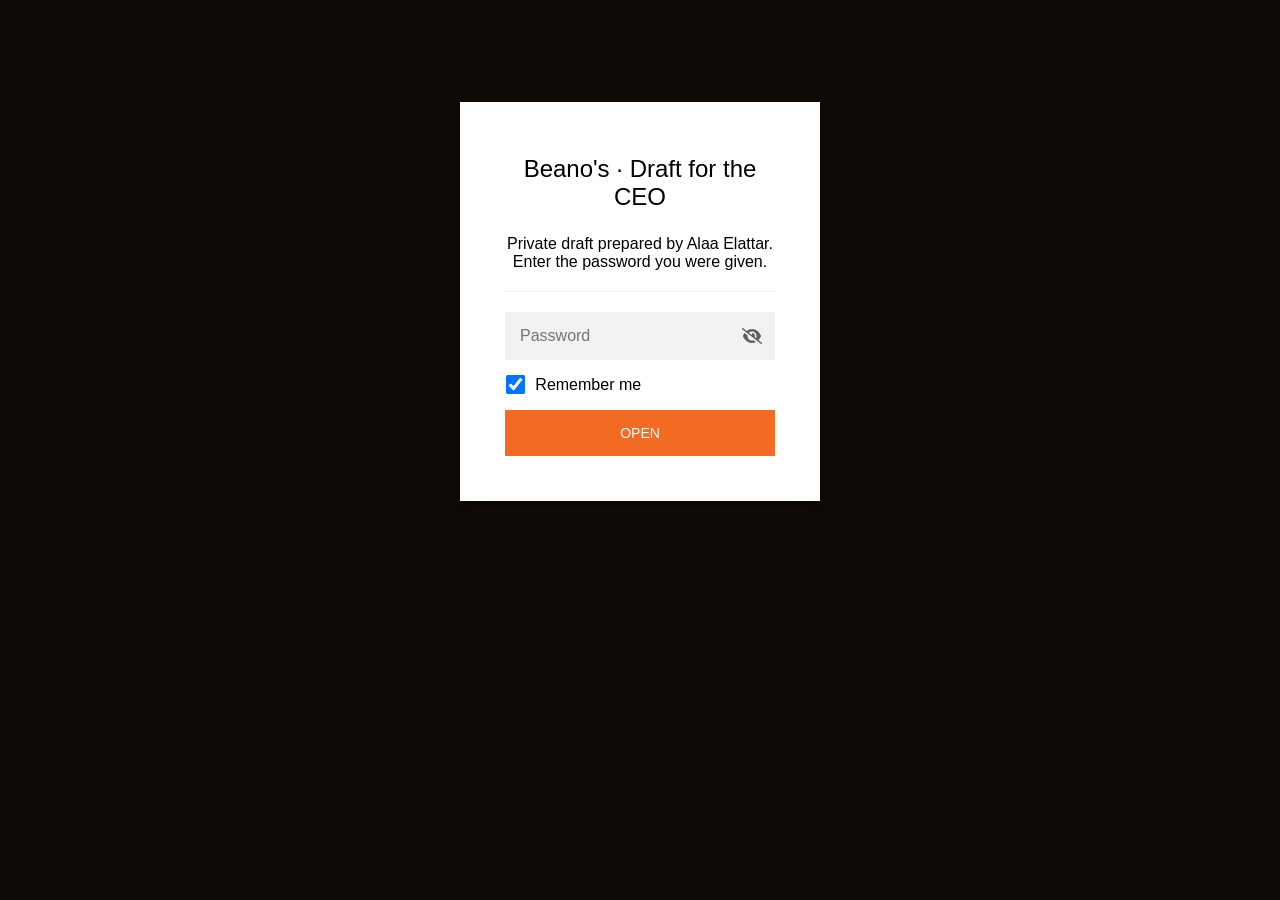
<file: index.html>
<!DOCTYPE html>
<html class="staticrypt-html">
    <head>
        <meta charset="utf-8" />
        <title>Beano's · Draft for the CEO</title>
        <meta name="viewport" content="width=device-width, initial-scale=1" />

        <!-- do not cache this page -->
        <meta http-equiv="cache-control" content="max-age=0" />
        <meta http-equiv="cache-control" content="no-cache" />
        <meta http-equiv="expires" content="0" />
        <meta http-equiv="expires" content="Tue, 01 Jan 1980 1:00:00 GMT" />
        <meta http-equiv="pragma" content="no-cache" />

        <style>
            .staticrypt-hr {
                margin-top: 20px;
                margin-bottom: 20px;
                border: 0;
                border-top: 1px solid #eee;
            }

            .staticrypt-page {
                width: 360px;
                padding: 8% 0 0;
                margin: auto;
                box-sizing: border-box;
            }

            .staticrypt-form {
                position: relative;
                z-index: 1;
                background: #ffffff;
                max-width: 360px;
                margin: 0 auto 100px;
                padding: 45px;
                text-align: center;
                box-shadow: 0 0 20px 0 rgba(0, 0, 0, 0.2), 0 5px 5px 0 rgba(0, 0, 0, 0.24);
            }

            .staticrypt-form input[type="password"],
            input[type="text"] {
                background: inherit;
                border: 0;
                box-sizing: border-box; /* This ensures padding is included in the total width */
                font-size: 14px;
                outline: 0;
                padding: 15px 30px 15px 15px; /* Adjust the padding to ensure there is space for the icon */
                width: 100%;
            }

            .staticrypt-password-container {
                position: relative;
                outline: 0;
                background: #f2f2f2;
                width: 100%;
                border: 0;
                margin: 0 0 15px;
                box-sizing: border-box;
            }

            .staticrypt-toggle-password-visibility {
                cursor: pointer;
                height: 20px;
                opacity: 60%;
                padding: 13px;
                position: absolute;
                right: 0;
                top: 50%;
                transform: translateY(-50%);
                width: 20px;
            }

            .staticrypt-form .staticrypt-decrypt-button {
                text-transform: uppercase;
                outline: 0;
                background: #F36B23;
                width: 100%;
                border: 0;
                padding: 15px;
                color: #ffffff;
                font-size: 14px;
                cursor: pointer;
            }

            .staticrypt-form .staticrypt-decrypt-button:hover,
            .staticrypt-form .staticrypt-decrypt-button:active,
            .staticrypt-form .staticrypt-decrypt-button:focus {
                background: #F36B23;
                filter: brightness(92%);
            }

            .staticrypt-html {
                height: 100%;
            }

            .staticrypt-body {
                height: 100%;
                margin: 0;
            }

            .staticrypt-content {
                height: 100%;
                margin-bottom: 1em;
                background: #110B07;
                font-family: "Arial", sans-serif;
                -webkit-font-smoothing: antialiased;
                -moz-osx-font-smoothing: grayscale;
            }

            .staticrypt-instructions {
                margin-top: -1em;
                margin-bottom: 1em;
            }

            .staticrypt-title {
                font-size: 1.5em;
            }

            label.staticrypt-remember {
                display: flex;
                align-items: center;
                margin-bottom: 1em;
            }

            .staticrypt-remember input[type="checkbox"] {
                transform: scale(1.5);
                margin-right: 1em;
            }

            .hidden {
                display: none !important;
            }

            .staticrypt-spinner-container {
                height: 100%;
                display: flex;
                align-items: center;
                justify-content: center;
            }

            .staticrypt-spinner {
                display: inline-block;
                width: 2rem;
                height: 2rem;
                vertical-align: text-bottom;
                border: 0.25em solid gray;
                border-right-color: transparent;
                border-radius: 50%;
                -webkit-animation: spinner-border 0.75s linear infinite;
                animation: spinner-border 0.75s linear infinite;
                animation-duration: 0.75s;
                animation-timing-function: linear;
                animation-delay: 0s;
                animation-iteration-count: infinite;
                animation-direction: normal;
                animation-fill-mode: none;
                animation-play-state: running;
                animation-name: spinner-border;
            }

            @keyframes spinner-border {
                100% {
                    transform: rotate(360deg);
                }
            }

            @media screen and (-webkit-min-device-pixel-ratio: 0) {
                .staticrypt-form input[type="password"],
                input[type="text"] {
                    font-size: 16px;
                }
            }
        </style>
    </head>

    <body class="staticrypt-body">
        <div id="staticrypt_loading" class="staticrypt-spinner-container">
            <div class="staticrypt-spinner"></div>
        </div>

        <div id="staticrypt_content" class="staticrypt-content hidden">
            <div class="staticrypt-page">
                <div class="staticrypt-form">
                    <div class="staticrypt-instructions">
                        <p class="staticrypt-title">Beano's · Draft for the CEO</p>
                        <p>Private draft prepared by Alaa Elattar. Enter the password you were given.</p>
                    </div>

                    <hr class="staticrypt-hr" />

                    <form id="staticrypt-form" action="#" method="post">
                        <div class="staticrypt-password-container">
                            <input
                                id="staticrypt-password"
                                type="password"
                                name="password"
                                placeholder="Password"
                                autofocus
                            />

                            <img
                                class="staticrypt-toggle-password-visibility"
                                alt="Show password"
                                title="Show password"
                                src="[data-uri]"
                            />
                        </div>

                        <label id="staticrypt-remember-label" class="staticrypt-remember hidden">
                            <input id="staticrypt-remember" type="checkbox" name="remember" checked />
                            Remember me
                        </label>

                        <input type="submit" class="staticrypt-decrypt-button" value="Open" />
                    </form>
                </div>
            </div>
        </div>

        <script>
            // these variables will be filled when generating the file - the template format is 'variable_name'
            const staticryptInitiator = ((function(){
  const exports = {};
  const cryptoEngine = ((function(){
  const exports = {};
  const { subtle } = crypto;

const IV_BITS = 16 * 8;
const HEX_BITS = 4;
const ENCRYPTION_ALGO = "AES-CBC";

/**
 * Translates between utf8 encoded hexadecimal strings
 * and Uint8Array bytes.
 */
const HexEncoder = {
    /**
     * hex string -> bytes
     * @param {string} hexString
     * @returns {Uint8Array}
     */
    parse: function (hexString) {
        if (hexString.length % 2 !== 0) throw "Invalid hexString";
        const arrayBuffer = new Uint8Array(hexString.length / 2);

        for (let i = 0; i < hexString.length; i += 2) {
            const byteValue = parseInt(hexString.substring(i, i + 2), 16);
            if (isNaN(byteValue)) {
                throw "Invalid hexString";
            }
            arrayBuffer[i / 2] = byteValue;
        }
        return arrayBuffer;
    },

    /**
     * bytes -> hex string
     * @param {Uint8Array} bytes
     * @returns {string}
     */
    stringify: function (bytes) {
        const hexBytes = [];

        for (let i = 0; i < bytes.length; ++i) {
            let byteString = bytes[i].toString(16);
            if (byteString.length < 2) {
                byteString = "0" + byteString;
            }
            hexBytes.push(byteString);
        }
        return hexBytes.join("");
    },
};

/**
 * Translates between utf8 strings and Uint8Array bytes.
 */
const UTF8Encoder = {
    parse: function (str) {
        return new TextEncoder().encode(str);
    },

    stringify: function (bytes) {
        return new TextDecoder().decode(bytes);
    },
};

/**
 * Salt and encrypt a msg with a password.
 */
async function encrypt(msg, hashedPassword) {
    // Must be 16 bytes, unpredictable, and preferably cryptographically random. However, it need not be secret.
    // https://developer.mozilla.org/en-US/docs/Web/API/SubtleCrypto/encrypt#parameters
    const iv = crypto.getRandomValues(new Uint8Array(IV_BITS / 8));

    const key = await subtle.importKey("raw", HexEncoder.parse(hashedPassword), ENCRYPTION_ALGO, false, ["encrypt"]);

    const encrypted = await subtle.encrypt(
        {
            name: ENCRYPTION_ALGO,
            iv: iv,
        },
        key,
        UTF8Encoder.parse(msg)
    );

    // iv will be 32 hex characters, we prepend it to the ciphertext for use in decryption
    return HexEncoder.stringify(iv) + HexEncoder.stringify(new Uint8Array(encrypted));
}
exports.encrypt = encrypt;

/**
 * Decrypt a salted msg using a password.
 *
 * @param {string} encryptedMsg
 * @param {string} hashedPassword
 * @returns {Promise<string>}
 */
async function decrypt(encryptedMsg, hashedPassword) {
    const ivLength = IV_BITS / HEX_BITS;
    const iv = HexEncoder.parse(encryptedMsg.substring(0, ivLength));
    const encrypted = encryptedMsg.substring(ivLength);

    const key = await subtle.importKey("raw", HexEncoder.parse(hashedPassword), ENCRYPTION_ALGO, false, ["decrypt"]);

    const outBuffer = await subtle.decrypt(
        {
            name: ENCRYPTION_ALGO,
            iv: iv,
        },
        key,
        HexEncoder.parse(encrypted)
    );

    return UTF8Encoder.stringify(new Uint8Array(outBuffer));
}
exports.decrypt = decrypt;

/**
 * Salt and hash the password so it can be stored in localStorage without opening a password reuse vulnerability.
 *
 * @param {string} password
 * @param {string} salt
 * @returns {Promise<string>}
 */
async function hashPassword(password, salt) {
    // we hash the password in multiple steps, each adding more iterations. This is because we used to allow less
    // iterations, so for backward compatibility reasons, we need to support going from that to more iterations.
    let hashedPassword = await hashLegacyRound(password, salt);

    hashedPassword = await hashSecondRound(hashedPassword, salt);

    return hashThirdRound(hashedPassword, salt);
}
exports.hashPassword = hashPassword;

/**
 * This hashes the password with 1k iterations. This is a low number, we need this function to support backwards
 * compatibility.
 *
 * @param {string} password
 * @param {string} salt
 * @returns {Promise<string>}
 */
function hashLegacyRound(password, salt) {
    return pbkdf2(password, salt, 1000, "SHA-1");
}
exports.hashLegacyRound = hashLegacyRound;

/**
 * Add a second round of iterations. This is because we used to use 1k, so for backwards compatibility with
 * remember-me/autodecrypt links, we need to support going from that to more iterations.
 *
 * @param hashedPassword
 * @param salt
 * @returns {Promise<string>}
 */
function hashSecondRound(hashedPassword, salt) {
    return pbkdf2(hashedPassword, salt, 14000, "SHA-256");
}
exports.hashSecondRound = hashSecondRound;

/**
 * Add a third round of iterations to bring total number to 600k. This is because we used to use 1k, then 15k, so for
 * backwards compatibility with remember-me/autodecrypt links, we need to support going from that to more iterations.
 *
 * @param hashedPassword
 * @param salt
 * @returns {Promise<string>}
 */
function hashThirdRound(hashedPassword, salt) {
    return pbkdf2(hashedPassword, salt, 585000, "SHA-256");
}
exports.hashThirdRound = hashThirdRound;

/**
 * Salt and hash the password so it can be stored in localStorage without opening a password reuse vulnerability.
 *
 * @param {string} password
 * @param {string} salt
 * @param {int} iterations
 * @param {string} hashAlgorithm
 * @returns {Promise<string>}
 */
async function pbkdf2(password, salt, iterations, hashAlgorithm) {
    const key = await subtle.importKey("raw", UTF8Encoder.parse(password), "PBKDF2", false, ["deriveBits"]);

    const keyBytes = await subtle.deriveBits(
        {
            name: "PBKDF2",
            hash: hashAlgorithm,
            iterations,
            salt: UTF8Encoder.parse(salt),
        },
        key,
        256
    );

    return HexEncoder.stringify(new Uint8Array(keyBytes));
}

function generateRandomSalt() {
    const bytes = crypto.getRandomValues(new Uint8Array(128 / 8));

    return HexEncoder.stringify(new Uint8Array(bytes));
}
exports.generateRandomSalt = generateRandomSalt;

async function signMessage(hashedPassword, message) {
    const key = await subtle.importKey(
        "raw",
        HexEncoder.parse(hashedPassword),
        {
            name: "HMAC",
            hash: "SHA-256",
        },
        false,
        ["sign"]
    );
    const signature = await subtle.sign("HMAC", key, UTF8Encoder.parse(message));

    return HexEncoder.stringify(new Uint8Array(signature));
}
exports.signMessage = signMessage;

function getRandomAlphanum() {
    const possibleCharacters = "abcdefghijklmnopqrstuvwxyzABCDEFGHIJKLMNOPQRSTUVWXYZ0123456789";

    let byteArray;
    let parsedInt;

    // Keep generating new random bytes until we get a value that falls
    // within a range that can be evenly divided by possibleCharacters.length
    do {
        byteArray = crypto.getRandomValues(new Uint8Array(1));
        // extract the lowest byte to get an int from 0 to 255 (probably unnecessary, since we're only generating 1 byte)
        parsedInt = byteArray[0] & 0xff;
    } while (parsedInt >= 256 - (256 % possibleCharacters.length));

    // Take the modulo of the parsed integer to get a random number between 0 and totalLength - 1
    const randomIndex = parsedInt % possibleCharacters.length;

    return possibleCharacters[randomIndex];
}

/**
 * Generate a random string of a given length.
 *
 * @param {int} length
 * @returns {string}
 */
function generateRandomString(length) {
    let randomString = "";

    for (let i = 0; i < length; i++) {
        randomString += getRandomAlphanum();
    }

    return randomString;
}
exports.generateRandomString = generateRandomString;

  return exports;
})());
const codec = ((function(){
  const exports = {};
  /**
 * Initialize the codec with the provided cryptoEngine - this return functions to encode and decode messages.
 *
 * @param cryptoEngine - the engine to use for encryption / decryption
 */
function init(cryptoEngine) {
    const exports = {};

    /**
     * Top-level function for encoding a message.
     * Includes password hashing, encryption, and signing.
     *
     * @param {string} msg
     * @param {string} password
     * @param {string} salt
     *
     * @returns {string} The encoded text
     */
    async function encode(msg, password, salt) {
        const hashedPassword = await cryptoEngine.hashPassword(password, salt);

        const encrypted = await cryptoEngine.encrypt(msg, hashedPassword);

        // we use the hashed password in the HMAC because this is effectively what will be used a password (so we can store
        // it in localStorage safely, we don't use the clear text password)
        const hmac = await cryptoEngine.signMessage(hashedPassword, encrypted);

        return hmac + encrypted;
    }
    exports.encode = encode;

    /**
     * Encode using a password that has already been hashed. This is useful to encode multiple messages in a row, that way
     * we don't need to hash the password multiple times.
     *
     * @param {string} msg
     * @param {string} hashedPassword
     *
     * @returns {string} The encoded text
     */
    async function encodeWithHashedPassword(msg, hashedPassword) {
        const encrypted = await cryptoEngine.encrypt(msg, hashedPassword);

        // we use the hashed password in the HMAC because this is effectively what will be used a password (so we can store
        // it in localStorage safely, we don't use the clear text password)
        const hmac = await cryptoEngine.signMessage(hashedPassword, encrypted);

        return hmac + encrypted;
    }
    exports.encodeWithHashedPassword = encodeWithHashedPassword;

    /**
     * Top-level function for decoding a message.
     * Includes signature check and decryption.
     *
     * @param {string} signedMsg
     * @param {string} hashedPassword
     * @param {string} salt
     * @param {int} backwardCompatibleAttempt
     * @param {string} originalPassword
     *
     * @returns {Object} {success: true, decoded: string} | {success: false, message: string}
     */
    async function decode(signedMsg, hashedPassword, salt, backwardCompatibleAttempt = 0, originalPassword = "") {
        const encryptedHMAC = signedMsg.substring(0, 64);
        const encryptedMsg = signedMsg.substring(64);
        const decryptedHMAC = await cryptoEngine.signMessage(hashedPassword, encryptedMsg);

        if (decryptedHMAC !== encryptedHMAC) {
            // we have been raising the number of iterations in the hashing algorithm multiple times, so to support the old
            // remember-me/autodecrypt links we need to try bringing the old hashes up to speed.
            originalPassword = originalPassword || hashedPassword;
            if (backwardCompatibleAttempt === 0) {
                const updatedHashedPassword = await cryptoEngine.hashThirdRound(originalPassword, salt);

                return decode(signedMsg, updatedHashedPassword, salt, backwardCompatibleAttempt + 1, originalPassword);
            }
            if (backwardCompatibleAttempt === 1) {
                let updatedHashedPassword = await cryptoEngine.hashSecondRound(originalPassword, salt);
                updatedHashedPassword = await cryptoEngine.hashThirdRound(updatedHashedPassword, salt);

                return decode(signedMsg, updatedHashedPassword, salt, backwardCompatibleAttempt + 1, originalPassword);
            }

            return { success: false, message: "Signature mismatch" };
        }

        return {
            success: true,
            decoded: await cryptoEngine.decrypt(encryptedMsg, hashedPassword),
        };
    }
    exports.decode = decode;

    return exports;
}
exports.init = init;

  return exports;
})());
const decode = codec.init(cryptoEngine).decode;

/**
 * Initialize the staticrypt module, that exposes functions callbable by the password_template.
 *
 * @param {{
 *  staticryptEncryptedMsgUniqueVariableName: string,
 *  isRememberEnabled: boolean,
 *  rememberDurationInDays: number,
 *  staticryptSaltUniqueVariableName: string,
 * }} staticryptConfig - object of data that is stored on the password_template at encryption time.
 *
 * @param {{
 *  rememberExpirationKey: string,
 *  rememberPassphraseKey: string,
 *  replaceHtmlCallback: function,
 *  clearLocalStorageCallback: function,
 * }} templateConfig - object of data that can be configured by a custom password_template.
 */
function init(staticryptConfig, templateConfig) {
    const exports = {};

    /**
     * Decrypt our encrypted page, replace the whole HTML.
     *
     * @param {string} hashedPassword
     * @returns {Promise<boolean>}
     */
    async function decryptAndReplaceHtml(hashedPassword) {
        const { staticryptEncryptedMsgUniqueVariableName, staticryptSaltUniqueVariableName } = staticryptConfig;
        const { replaceHtmlCallback } = templateConfig;

        const result = await decode(
            staticryptEncryptedMsgUniqueVariableName,
            hashedPassword,
            staticryptSaltUniqueVariableName
        );
        if (!result.success) {
            return false;
        }
        const plainHTML = result.decoded;

        // if the user configured a callback call it, otherwise just replace the whole HTML
        if (typeof replaceHtmlCallback === "function") {
            replaceHtmlCallback(plainHTML);
        } else {
            document.write(plainHTML);
            document.close();
        }

        return true;
    }

    /**
     * Attempt to decrypt the page and replace the whole HTML.
     *
     * @param {string} password
     * @param {boolean} isRememberChecked
     *
     * @returns {Promise<{isSuccessful: boolean, hashedPassword?: string}>} - we return an object, so that if we want to
     *   expose more information in the future we can do it without breaking the password_template
     */
    async function handleDecryptionOfPage(password, isRememberChecked) {
        const { staticryptSaltUniqueVariableName } = staticryptConfig;

        // decrypt and replace the whole page
        const hashedPassword = await cryptoEngine.hashPassword(password, staticryptSaltUniqueVariableName);
        return handleDecryptionOfPageFromHash(hashedPassword, isRememberChecked);
    }
    exports.handleDecryptionOfPage = handleDecryptionOfPage;

    async function handleDecryptionOfPageFromHash(hashedPassword, isRememberChecked) {
        const { isRememberEnabled, rememberDurationInDays } = staticryptConfig;
        const { rememberExpirationKey, rememberPassphraseKey } = templateConfig;

        const isDecryptionSuccessful = await decryptAndReplaceHtml(hashedPassword);

        if (!isDecryptionSuccessful) {
            return {
                isSuccessful: false,
                hashedPassword,
            };
        }

        // remember the hashedPassword and set its expiration if necessary
        if (isRememberEnabled && isRememberChecked) {
            window.localStorage.setItem(rememberPassphraseKey, hashedPassword);

            // set the expiration if the duration isn't 0 (meaning no expiration)
            if (rememberDurationInDays > 0) {
                window.localStorage.setItem(
                    rememberExpirationKey,
                    (new Date().getTime() + rememberDurationInDays * 24 * 60 * 60 * 1000).toString()
                );
            }
        }

        return {
            isSuccessful: true,
            hashedPassword,
        };
    }
    exports.handleDecryptionOfPageFromHash = handleDecryptionOfPageFromHash;

    /**
     * Clear localstorage from staticrypt related values
     */
    function clearLocalStorage() {
        const { clearLocalStorageCallback, rememberExpirationKey, rememberPassphraseKey } = templateConfig;

        if (typeof clearLocalStorageCallback === "function") {
            clearLocalStorageCallback();
        } else {
            localStorage.removeItem(rememberPassphraseKey);
            localStorage.removeItem(rememberExpirationKey);
        }
    }

    async function handleDecryptOnLoad() {
        let isSuccessful = await decryptOnLoadFromUrl();

        if (!isSuccessful) {
            isSuccessful = await decryptOnLoadFromRememberMe();
        }

        return { isSuccessful };
    }
    exports.handleDecryptOnLoad = handleDecryptOnLoad;

    /**
     * Clear storage if we are logging out
     *
     * @returns {boolean} - whether we logged out
     */
    function logoutIfNeeded() {
        const logoutKey = "staticrypt_logout";

        // handle logout through query param
        const queryParams = new URLSearchParams(window.location.search);
        if (queryParams.has(logoutKey)) {
            clearLocalStorage();
            return true;
        }

        // handle logout through URL fragment
        const hash = window.location.hash.substring(1);
        if (hash.includes(logoutKey)) {
            clearLocalStorage();
            return true;
        }

        return false;
    }

    /**
     * To be called on load: check if we want to try to decrypt and replace the HTML with the decrypted content, and
     * try to do it if needed.
     *
     * @returns {Promise<boolean>} true if we derypted and replaced the whole page, false otherwise
     */
    async function decryptOnLoadFromRememberMe() {
        const { rememberDurationInDays } = staticryptConfig;
        const { rememberExpirationKey, rememberPassphraseKey } = templateConfig;

        // if we are login out, terminate
        if (logoutIfNeeded()) {
            return false;
        }

        // if there is expiration configured, check if we're not beyond the expiration
        if (rememberDurationInDays && rememberDurationInDays > 0) {
            const expiration = localStorage.getItem(rememberExpirationKey),
                isExpired = expiration && new Date().getTime() > parseInt(expiration);

            if (isExpired) {
                clearLocalStorage();
                return false;
            }
        }

        const hashedPassword = localStorage.getItem(rememberPassphraseKey);

        if (hashedPassword) {
            // try to decrypt
            const isDecryptionSuccessful = await decryptAndReplaceHtml(hashedPassword);

            // if the decryption is unsuccessful the password might be wrong - silently clear the saved data and let
            // the user fill the password form again
            if (!isDecryptionSuccessful) {
                clearLocalStorage();
                return false;
            }

            return true;
        }

        return false;
    }

    async function decryptOnLoadFromUrl() {
        const passwordKey = "staticrypt_pwd";
        const rememberMeKey = "remember_me";

        // try to get the password from the query param (for backward compatibility - we now want to avoid this method,
        // since it sends the hashed password to the server which isn't needed)
        const queryParams = new URLSearchParams(window.location.search);
        const hashedPasswordQuery = queryParams.get(passwordKey);
        const rememberMeQuery = queryParams.get(rememberMeKey);

        const urlFragment = window.location.hash.substring(1);
        // get the password from the url fragment
        const hashedPasswordRegexMatch = urlFragment.match(new RegExp(passwordKey + "=([^&]*)"));
        const hashedPasswordFragment = hashedPasswordRegexMatch ? hashedPasswordRegexMatch[1] : null;
        const rememberMeFragment = urlFragment.includes(rememberMeKey);

        const hashedPassword = hashedPasswordFragment || hashedPasswordQuery;
        const rememberMe = rememberMeFragment || rememberMeQuery;

        if (hashedPassword) {
            return handleDecryptionOfPageFromHash(hashedPassword, rememberMe);
        }

        return false;
    }

    return exports;
}
exports.init = init;

  return exports;
})());
            const templateError = "Bad password!",
                templateToggleAltShow = "Show password",
                templateToggleAltHide = "Hide password",
                isRememberEnabled = true,
                staticryptConfig = {"staticryptEncryptedMsgUniqueVariableName":"[base64]","isRememberEnabled":true,"rememberDurationInDays":7,"staticryptSaltUniqueVariableName":"bac1dda14ddacd44ed0b814e287e274d"};

            // you can edit these values to customize some of the behavior of StatiCrypt
            const templateConfig = {
                rememberExpirationKey: "staticrypt_expiration",
                rememberPassphraseKey: "staticrypt_passphrase",
                replaceHtmlCallback: null,
                clearLocalStorageCallback: null,
            };

            // init the staticrypt engine
            const staticrypt = staticryptInitiator.init(staticryptConfig, templateConfig);

            // try to automatically decrypt on load if there is a saved password
            window.onload = async function () {
                const { isSuccessful } = await staticrypt.handleDecryptOnLoad();

                // if we didn't decrypt anything on load, show the password prompt. Otherwise the content has already been
                // replaced, no need to do anything
                if (!isSuccessful) {
                    // hide loading screen
                    document.getElementById("staticrypt_loading").classList.add("hidden");
                    document.getElementById("staticrypt_content").classList.remove("hidden");
                    document.getElementById("staticrypt-password").focus();

                    // show the remember me checkbox
                    if (isRememberEnabled) {
                        document.getElementById("staticrypt-remember-label").classList.remove("hidden");
                    }
                }
            };

            // toggle password visibility
            const toggleIcon = document.querySelector(".staticrypt-toggle-password-visibility");
            // these two icons are coming from FontAwesome
            const imgSrcEyeClosed =
                "[data-uri]";
            const imgSrcEyeOpened =
                "[data-uri]";
            toggleIcon.addEventListener("click", function () {
                const passwordInput = document.getElementById("staticrypt-password");
                if (passwordInput.type === "password") {
                    passwordInput.type = "text";
                    toggleIcon.src = imgSrcEyeOpened;
                    toggleIcon.alt = templateToggleAltHide;
                    toggleIcon.title = templateToggleAltHide;
                } else {
                    passwordInput.type = "password";
                    toggleIcon.src = imgSrcEyeClosed;
                    toggleIcon.alt = templateToggleAltShow;
                    toggleIcon.title = templateToggleAltShow;
                }
            });

            // handle password form submission
            document.getElementById("staticrypt-form").addEventListener("submit", async function (e) {
                e.preventDefault();

                const password = document.getElementById("staticrypt-password").value,
                    isRememberChecked = document.getElementById("staticrypt-remember").checked;

                const { isSuccessful } = await staticrypt.handleDecryptionOfPage(password, isRememberChecked);

                if (!isSuccessful) {
                    alert(templateError);
                }
            });
        </script>
    </body>
</html>
</file>
